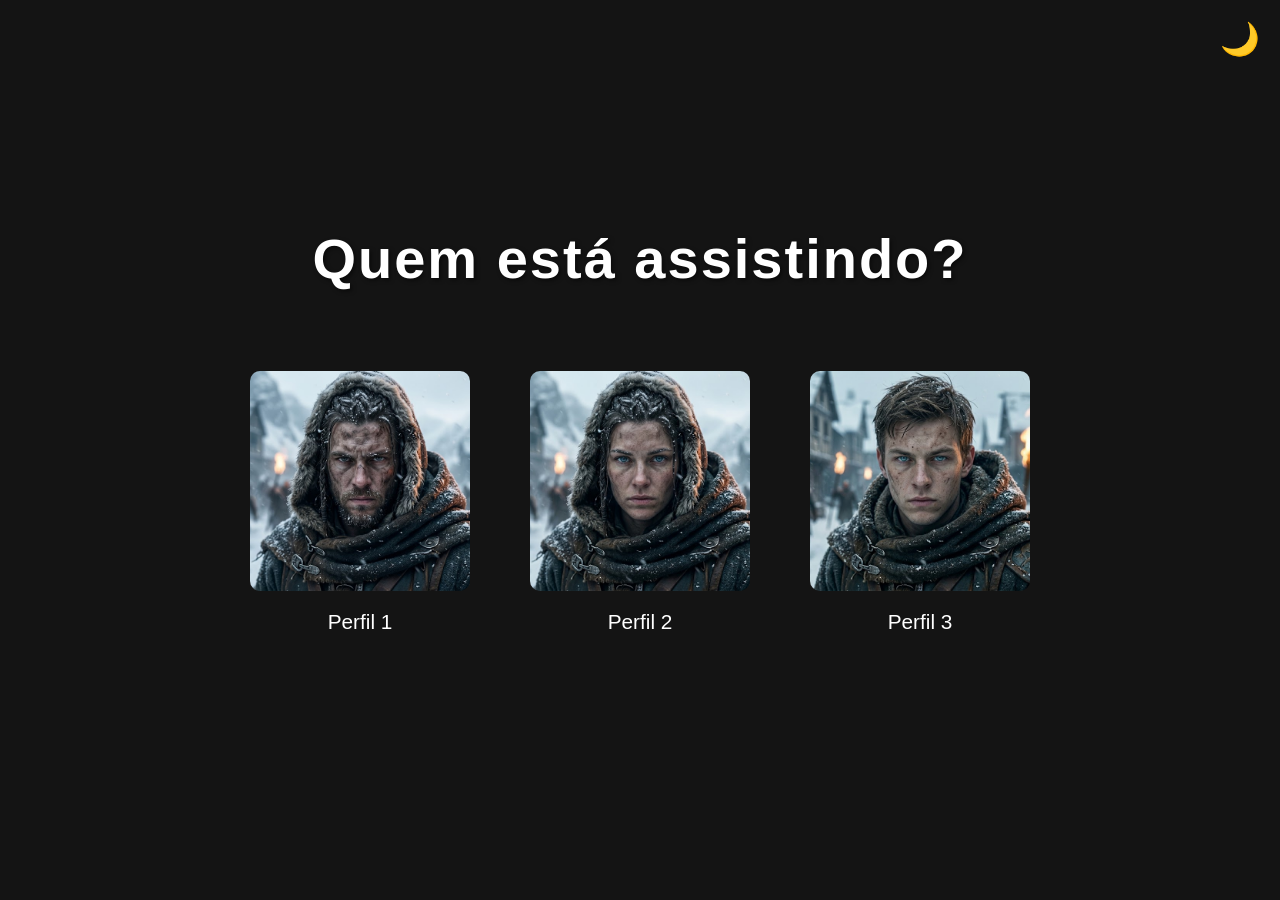
<file: index.html>
<!DOCTYPE html>
<html lang="pt-br">
<head>
    <meta charset="UTF-8">
    <meta name="viewport" content="width=device-width, initial-scale=1.0">
    <title>Netflix</title>
    <link rel="stylesheet" href="style.css">
    <script src="tema.js" defer></script>
</head>
<body>
    <main>
        <header>
            <h1>Quem está assistindo?</h1>
            <button id="theme-toggle" aria-label="Alternar entre modo escuro e claro">🌙</button>
        </header>
        <nav aria-label="Seleção de perfis">
            <ul class="categories">
                <li>
                    <h3></h3>
                    <ol class="profiles">
                        <li class="profile" role="button" tabindex="0">
                            <figure>
                                <img src="/assets/perfil1.jpg" alt="Um close-up de um guerreiro medieval de aparência rústica e expressão intensa, com o rosto sujo e neve cobrindo seu capuz de pele e suas tranças. Ele encara a câmera diretamente. Ao fundo, uma vila cobrindo de neve e figuras em combate criam um cenário de batalha caótico.">
                                <figcaption>Perfil 1</figcaption>
                            </figure>
                        </li>
                        <li class="profile" role="button" tabindex="0">
                            <figure>
                                <img src="/assets/perfil2.jpg" alt="Um close-up de uma guerreira de aparência rústica e expressão resoluta, com o rosto sujo e neve cobrindo seu capuz de pele e seu cabelo trançado. Ela encara a câmera diretamente. Ao fundo, uma vila cobrindo de neve e figuras em combate criam um cenário de batalha caótico, semelhante ao da primeira imagem.">
                                <figcaption>Perfil 2</figcaption>
                            </figure>
                        </li>
                        <li class="profile" role="button" tabindex="0">
                            <figure>
                                <img src="/assets/perfil3.jpg" alt="Um close-up de um jovem de aparência rústica e expressão pensativa, com o rosto sujo e neve cobrindo seu capuz de pele e seu cabelo trançado. Ele encara a câmera diretamente. Ao fundo, uma vila cobrindo de neve e figuras em combate criam um cenário de batalha caótico, semelhante ao das imagens anteriores.">
                                <figcaption>Perfil 3</figcaption>
                            </figure>
                        </li>
                    </ol>
                </li>
            </ul>
        </nav>
    </main>
        <script src="js/index.js"></script>
    </body>
</html>
</file>
<file: style.css>
/* Reset e estilos base */
* {
    margin: 0;
    padding: 0;
    box-sizing: border-box;
}

/* Variáveis CSS para temas */
:root {
    --bg-color: #141414;
    --text-color: #fff;
    --shadow-color: rgba(0, 0, 0, 0.5);
    --hover-shadow: rgba(187, 0, 9, 0.3);
}

body {
    background-color: var(--bg-color);
    color: var(--text-color);
    font-family: 'Segoe UI', Tahoma, Geneva, Verdana, sans-serif;
    min-height: 100vh;
    display: flex;
    align-items: center;
    justify-content: center;
    padding: 20px;
}

/* Light Mode */
.light-mode {
    --bg-color: #f5f5f5;
    --text-color: #000;
    --shadow-color: rgba(255, 255, 255, 0.5);
    --hover-shadow: rgba(187, 0, 9, 0.5);
}

/* Main */
main {
    width: 100%;
    max-width: 1200px;
}

/* Header */
header {
    text-align: center;
    margin-bottom: 60px;
    position: relative;
}

h1 {
    font-size: 3.5rem;
    font-weight: 700;
    letter-spacing: 2px;
    text-shadow: 2px 2px 4px var(--shadow-color);
}

/* Botão de toggle de tema */
#theme-toggle {
    position: fixed;
    top: 20px;
    right: 20px;
    background: none;
    border: none;
    font-size: 2rem;
    cursor: pointer;
    color: var(--text-color);
    transition: transform 0.3s ease;
    z-index: 1000;
}

#theme-toggle:hover {
    transform: scale(1.1);
}

/* Section de navegação */
nav {
    display: flex;
    justify-content: center;
}

/* Lista de categorias */
.categories {
    list-style: none;
}

/* Item de categoria */
.categories li {
    margin-bottom: 20px;
}

/* Título da categoria */
.categories h3 {
    text-align: center;
    font-size: 1.5rem;
    margin-bottom: 20px;
    color: #fff;
}

/* Lista de perfis */
.profiles {
    list-style: none;
    display: grid;
    grid-template-columns: repeat(auto-fit, minmax(180px, 1fr));
    gap: 50px;
    justify-content: center;
    align-items: center;
    max-width: 900px;
    margin: 0 auto;
}

/* Cada perfil */
.profile {
    cursor: pointer;
    transition: all 0.3s ease;
    text-align: center;
}

.profile:hover {
    transform: scale(1.1);
    box-shadow: 0 4px 15px var(--hover-shadow);
}

.profile:hover figure {
    opacity: 0.8;
}

.profile:hover figcaption {
    color: #ffffff;
    font-weight: 600;
}

/* Figure e imagem */
figure {
    margin: 0;
    position: relative;
    transition: opacity 0.3s ease;
}

.profile img {
    width: 200px;
    height: 200px;
    object-fit: cover;
    border-radius: 10px;

}

/* Caption */
figcaption {
    margin-top: 15px;
    font-size: 1.2rem;
    font-weight: 500;
    transition: color 0.3s ease;
}

/* Responsividade */

/* Mobile pequeno */
@media (max-width: 480px) {
    h1 {
        font-size: 1.5rem;
    }

    .profiles {
        gap: 18px;
        grid-template-columns: repeat(2, minmax(120px, 1fr));
    }

    .profile img {
        width: 110px;
        height: 110px;
    }

    figcaption {
        font-size: 0.85rem;
    }
}

/* Tablets e mobile grande */
@media (min-width: 481px) and (max-width: 768px) {
    h1 {
        font-size: 2rem;
    }

    .profiles {
        gap: 24px;
        grid-template-columns: repeat(3, minmax(140px, 1fr));
    }

    .profile img {
        width: 150px;
        height: 150px;
    }

    figcaption {
        font-size: 1rem;
    }
}

/* Desktop médio */
@media (min-width: 769px) and (max-width: 1024px) {
    h1 {
        font-size: 2.8rem;
    }

    .profiles {
        gap: 35px;
        grid-template-columns: repeat(4, minmax(160px, 1fr));
    }

    .profile img {
        width: 180px;
        height: 180px;
    }

    figcaption {
        font-size: 1.1rem;
    }
}

/* Desktop grande */
@media (min-width: 1025px) {
    h1 {
        font-size: 3.5rem;
    }

    .profiles {
        gap: 60px;
        grid-template-columns: repeat(3, minmax(200px, 1fr));
        max-width: 1100px;
    }

    .profile img {
        width: 220px;
        height: 220px;
    }

    figcaption {
        font-size: 1.3rem;
    }
}
</file>
